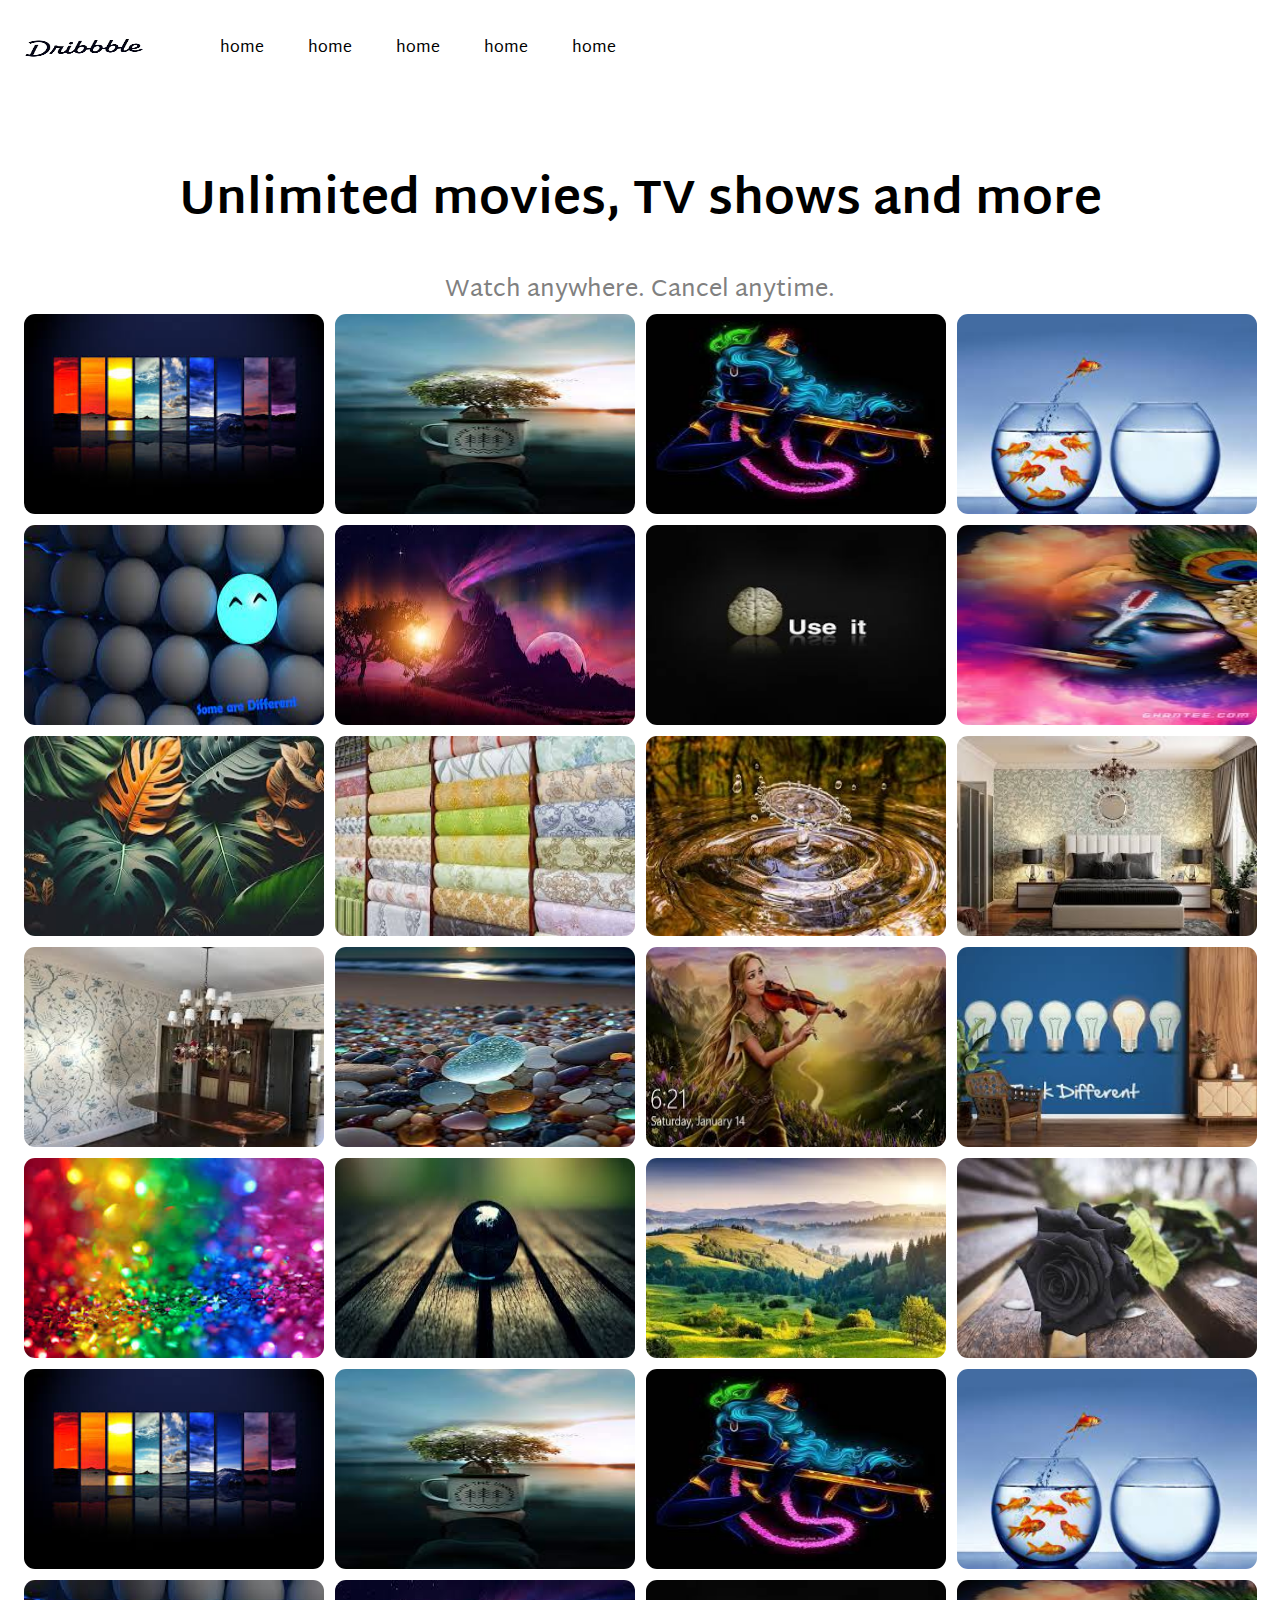
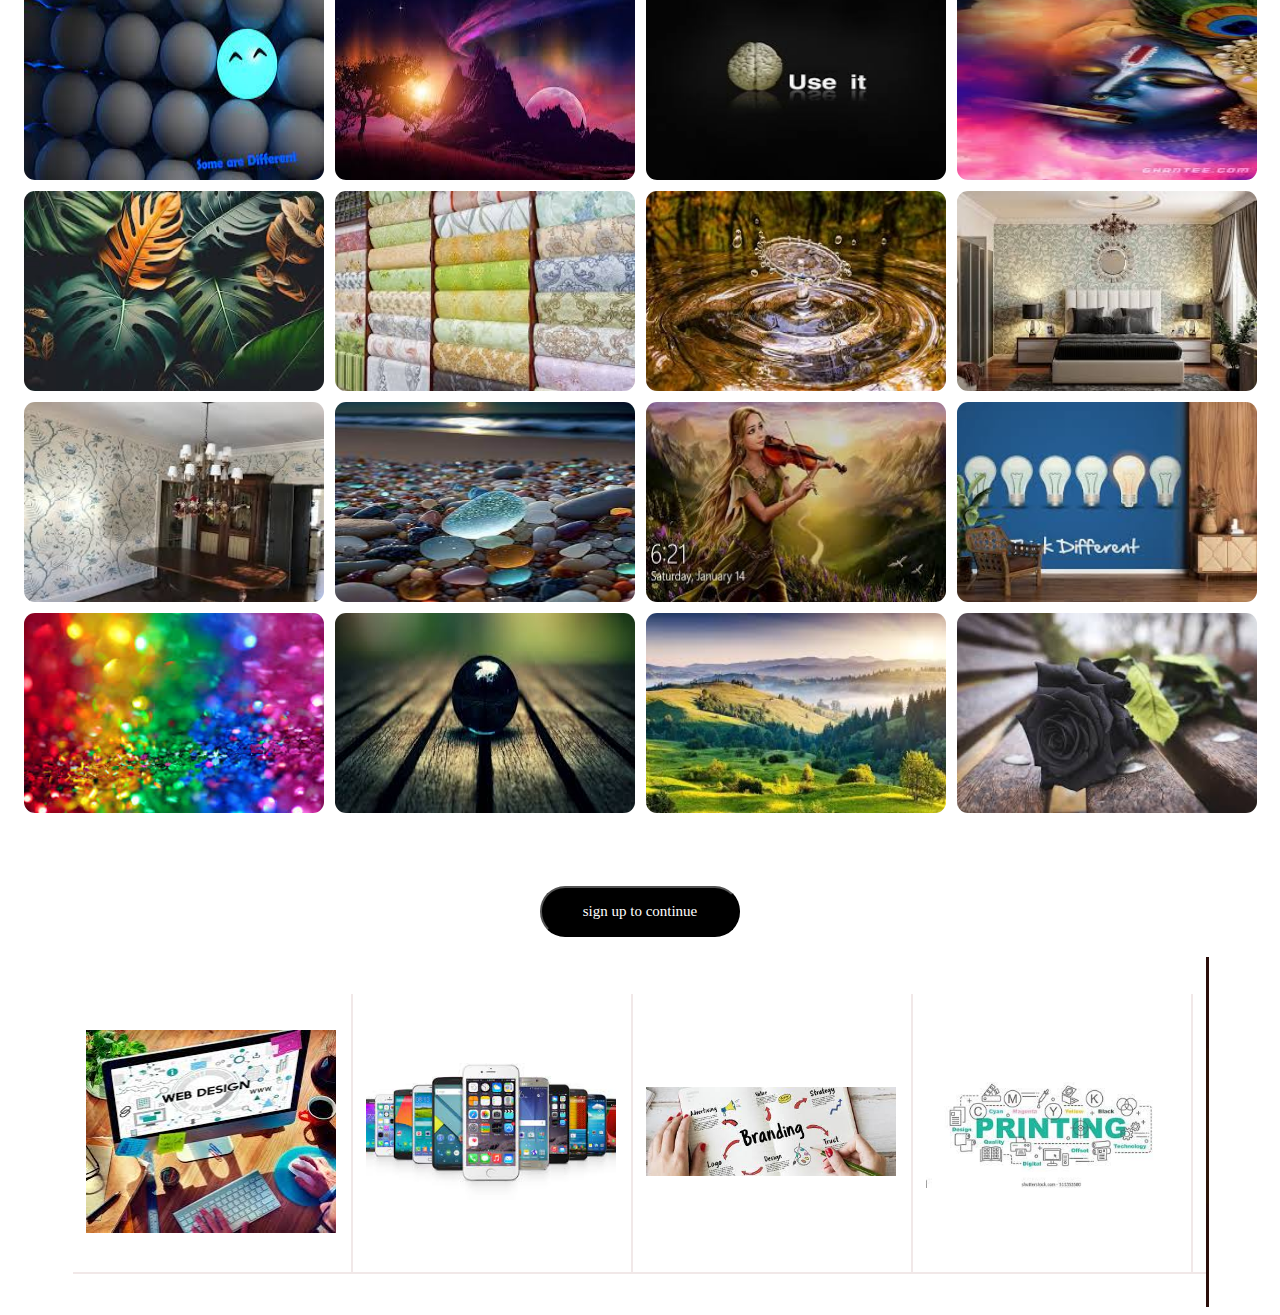
<file: dribble/index.html>
<!DOCTYPE html>
<html lang="en">
<head>
    <meta charset="UTF-8">
    <meta name="viewport" content="width=device-width, initial-scale=1.0">
    <link rel="stylesheet" href="style.css">
    <link rel="stylesheet" href="https://cdnjs.cloudflare.com/ajax/libs/font-awesome/6.5.1/css/all.min.css">
    <title>Document</title>
</head>
<body>
    <header>
        <img src="img/logo.png"  alt="" class="logo">
        <nav>
            <ul>
                <li><a href="#">home</a></li>
                <li><a href="#">home</a></li>
                <li><a href="#">home</a></li>
                <li><a href="#">home</a></li>
                <li><a href="#">home</a></li>
            </ul>
            
             
    
     
        </nav>
        <!-- <button class="btn1">sign </button> -->

    </header>
    <div class="hero">
            <span id="s1">Unlimited movies, TV shows and more </span>
            <span id="s2"> Watch anywhere. Cancel anytime.</span>
        </div>
        <div class="gal-image">
           
                <div class="gal-image1">
                    <img src="img/images1.jpg" alt="">
                    <img src="img/images2.jpg" alt="">
                    <img src="img/images3.jpg" alt="">
                    <img src="img/images4.jpg" alt="">
                    <img src="img/images5.jpg" alt="">
                    <img src="img/images6.jpg" alt="">
                    <img src="img/images7.jpg" alt="">
                    <img src="img/images8.jpg" alt="">
                    <img src="img/images9.jpg" alt="">
                    <img src="img/images10.jpg" alt="">
                    <img src="img/images11.jpg" alt="">
                    <img src="img/images12.jpg" alt="">
                    <img src="img/images13.jpg" alt="">
                    <img src="img/images14.jpg" alt="">
                    <img src="img/images15.jpg" alt="">
                    <img src="img/images16.jpg" alt="">
                    <img src="img/images17.jpg" alt="">
                    <img src="img/images18.jpg" alt="">
                    <img src="img/images19.jpg" alt="">
                    <img src="img/images20.jpg" alt="">
                    <img src="img/images1.jpg" alt="">
                    <img src="img/images2.jpg" alt="">
                    <img src="img/images3.jpg" alt="">
                    <img src="img/images4.jpg" alt="">
                    <img src="img/images5.jpg" alt="">
                    <img src="img/images6.jpg" alt="">
                    <img src="img/images7.jpg" alt="">
                    <img src="img/images8.jpg" alt="">
                    <img src="img/images9.jpg" alt="">
                    <img src="img/images10.jpg" alt="">
                    <img src="img/images11.jpg" alt="">
                    <img src="img/images12.jpg" alt="">
                    <img src="img/images13.jpg" alt="">
                    <img src="img/images14.jpg" alt="">
                    <img src="img/images15.jpg" alt="">
                    <img src="img/images16.jpg" alt="">
                    <img src="img/images17.jpg" alt="">
                    <img src="img/images18.jpg" alt="">
                    <img src="img/images19.jpg" alt="">
                    <img src="img/images20.jpg" alt="">


                    
                </div>
        
        </div>
        <div class="btn">
            <button>sign up to continue</button>

        </div>
        <!-- slider -->
        <div class="container">
        <div class="slider">
            <div class="slider-box">
                <div class="slide-img">
                    <img src="img/slide1.jpg" alt="">
                </div>
                <div class="slide-img">
                    <img src="img/slide2.jpg" alt="">
                </div>
                <div class="slide-img">
                    <img src="img/slide3.jpg" alt="">
                </div>
                <div class="slide-img">
                    <img src="img/slide4.jpg" alt="">
                </div>
                <div class="slide-img">
                    <img src="img/slide5.jpg" alt="">
                </div>
                <div class="slide-img">
                    <img src="img/slide6.jpg" alt="">
                </div>
                <div class="slide-img">
                    <img src="img/slide7.jpg" alt="">
                </div>
                <div class="slide-img">
                    <img src="img/slide8.jpg" alt="">
                </div>
                <!-- slide again -->
                <div class="slide-img">
                    <img src="img/slide1.jpg" alt="">
                </div>
                <div class="slide-img">
                    <img src="img/slide2.jpg" alt="">
                </div>
                <div class="slide-img">
                    <img src="img/slide3.jpg" alt="">
                </div>
                <div class="slide-img">
                    <img src="img/slide4.jpg" alt="">
                </div>
                <div class="slide-img">
                    <img src="img/slide5.jpg" alt="">
                </div>
                <div class="slide-img">
                    <img src="img/slide6.jpg" alt="">
                </div>
                <div class="slide-img">
                    <img src="img/slide7.jpg" alt="">
                </div>
                <div class="slide-img">
                    <img src="img/slide8.jpg" alt="">
                </div>

            </div>
        </div>
    </div>
        
</body>
</html>
</file>
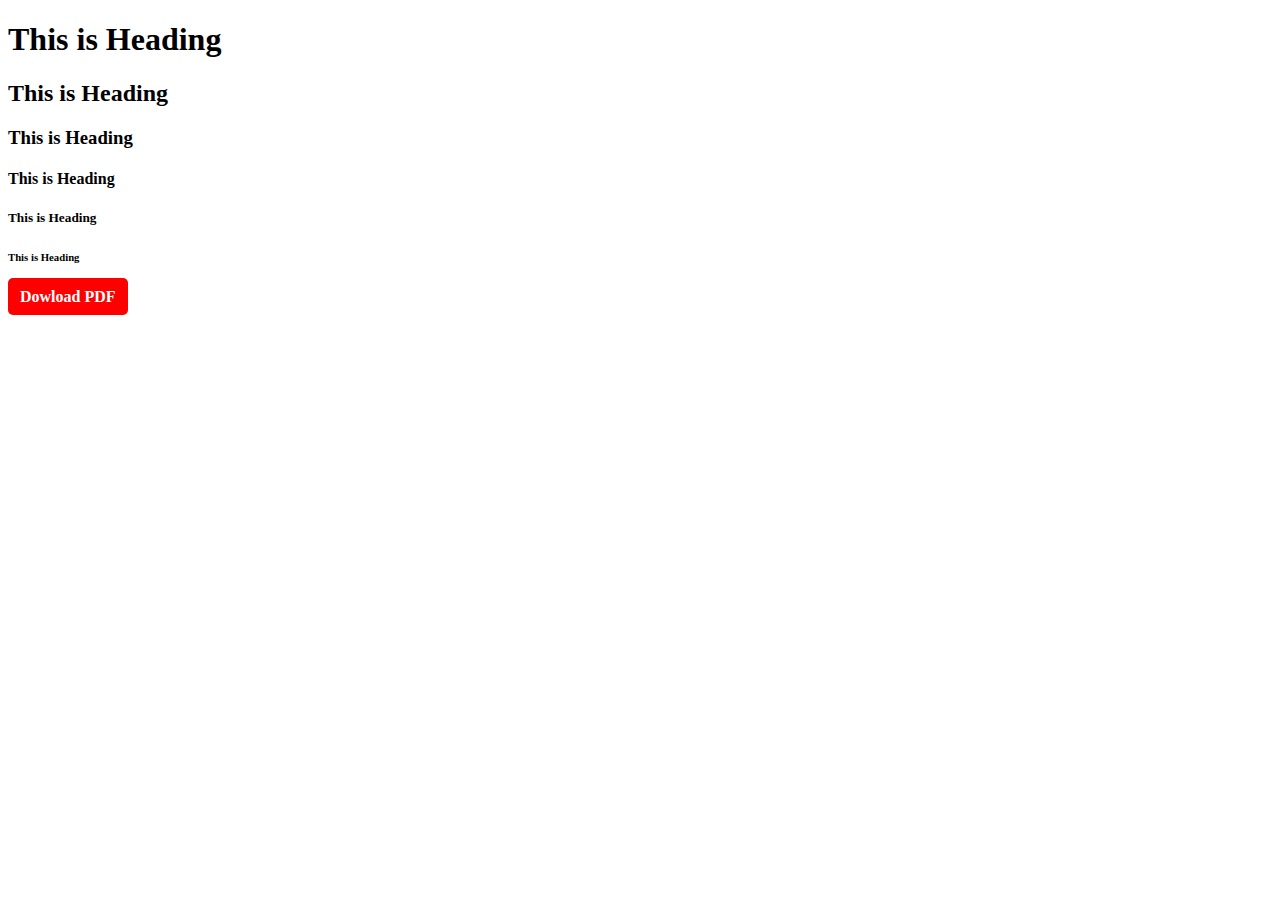
<file: dribble/tashakar/other.html>
<!DOCTYPE html>
<html lang="en">
  <head>
    <meta charset="UTF-8" />
    <meta name="viewport" content="width=device-width, initial-scale=1.0" />
    <title>HTML New Page</title>
    <style>
      a {
        text-decoration: none;
        background-color: red;
        color: white;
        padding: 10px 12px;
        border-radius: 5px;
        font-weight: bold;
      }
    </style>
  </head>
  <body>
    <h1>This is Heading</h1>
    <h2>This is Heading</h2>
    <h3>This is Heading</h3>
    <h4>This is Heading</h4>
    <h5>This is Heading</h5>
    <h6>This is Heading</h6>

    <a href="./PDF/dummy.pdf"> Dowload PDF</a>

    <script>
      let btn = document.getElementsByTagName("a")[0];
      let count = 1;
      btn.addEventListener("click", () => {
        count++;
        if (count >= 2) {
          confirm("Do You want to the PDF");
        }
      });
    </script>
  </body>
</html>
</file>
<file: dribble/style.css>
@import url('https://fonts.googleapis.com/css2?family=Martel+Sans:wght@200;300;400;600;700;800;900&display=swap');


header img {
    height: 60px;
}
header .logo{
    width: 12%;

}
header{
    background:white;
    position: relative;
    top: 0;
    left: 0;
    right: 0;
    height: 80px;
    display: flex;
    align-items: center;

}
header *{
    display: inline;
    
}
header li {
    margin: 20px;
}
header li a{
    color: black;
    font-weight: 15px;
    font-family: "Martel Sans", sans-serif;
    text-decoration: none;
}
.hero{
    margin-top: 70px;
    height:calc(100% -100px);
    font-family: 'Martel Sans',sans-serif;
    display: flex;
    align-items: center;
    justify-content: center;
    flex-direction: column;
    color:black;
    position: relative;
    gap: 23px;
    padding:  0px 30px;
}
.hero #s1{ 
    font-family: 'Martel Sans',sans-serif;
    font-weight:bolder;
    font-size: 48px;
    text-align: center;
    color:black;    
} 

.hero #s2{
    font-weight:400px;
    font-size: 24px;
    text-align: center;
    color: gray;

}
.slider-box{
    display: flex;

}
 .gal-image1{
    display: flex;
    justify-content: center;
    align-items: center;
    flex-wrap: wrap;
    gap:7px;
}
.gal-image img{
    width: 300px;
    height: 200px;
    border: 2px solid white;
    box-shadow: 4px 7px 7px 0px white;
    border-radius: 13px;
    cursor: pointer;
    transition: 400ms;
    gap:10px;
}
.gal-image img:hover{
    filter: grayscale(1);
    transform: scale(1.03);
}
.btn{
    display: flex;
    justify-content: center;
    align-items: center;
    margin-top:4%;
}
/* .btn1{
    width: 40px;
    margin-left: 10px;
 
} */
 button{
     position: relative;
     background-color: black;
     color: white;
     width: 200px;
     padding: 15px 0;
     font-size: 15px;
     margin: 20px 10px;
     font-family: bold;
     display: inline;
     border-radius: 25px;
 }

.container{
    display: grid;
    place-items:center;
    background: white;

}
.slider{
    height: 350px;
    margin: auto;
    position: relative;
    width: 90%;
    display: grid;
    place-items: center;
    overflow: hidden;
   
}
.slider-box{
    display: flex;
    width: 4500px;
    animation: scroll 50s linear infinite;

}
@keyframes scroll{
    0%{
        transform: translateX(0);
    }
    100%{
        transform: translateX(calc(-250px * 9));
    }
}
.slide-img{
    height: 250px;
    width: 250px;
    display: flex;
    align-items: center;
    padding: 15px;
    perspective: 100px;
    box-shadow: 2px  2px rgb(241, 232, 232);
   
}
.slide-img img{
    width: 100%;
    transition: transfrom 1s;
}
img:hover{
     transform: translateZ(20px);
}
</file>
